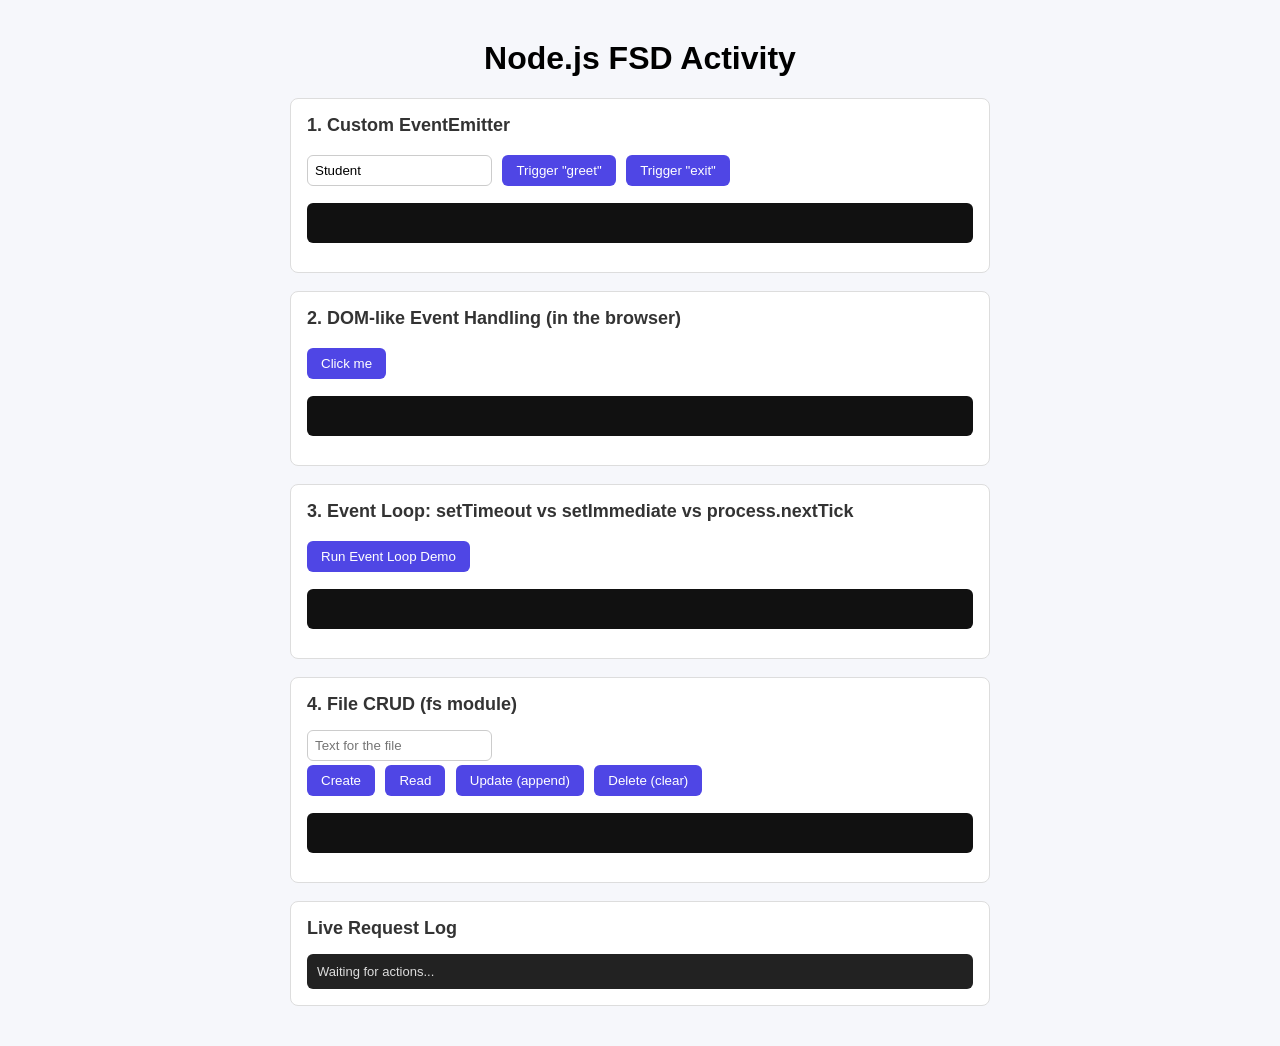
<file: index.html>
<!DOCTYPE html>
<html lang="en">

<head>
    <meta charset="UTF-8">
    <title>Node.js FSD Activity</title>

    <style>
        body {
            font-family: Arial, sans-serif;
            max-width: 700px;
            margin: 40px auto;
            padding: 0 20px;
            background: #f6f7fb;
        }

        h1 {
            text-align: center;
        }

        section {
            background: #fff;
            border: 1px solid #ddd;
            border-radius: 8px;
            padding: 16px;
            margin-bottom: 18px;
        }

        h2 {
            margin-top: 0;
            font-size: 18px;
            color: #333;
        }

        button {
            margin: 4px 6px 4px 0;
            padding: 8px 14px;
            border: none;
            border-radius: 6px;
            background: #4f46e5;
            color: #fff;
            cursor: pointer;
        }

        button:hover {
            background: #4338ca;
        }

        input {
            padding: 7px;
            border: 1px solid #ccc;
            border-radius: 6px;
            margin-right: 6px;
        }

        pre {
            background: #111;
            color: #7fffa0;
            padding: 10px;
            border-radius: 6px;
            overflow-x: auto;
            min-height: 20px;
        }

        #log {
            background: #222;
            color: #ddd;
            font-size: 13px;
            padding: 10px;
            border-radius: 6px;
            max-height: 150px;
            overflow-y: auto;
        }
    </style>
</head>

<body>

    <h1>Node.js FSD Activity</h1>

    <!-- 1. EventEmitter demo -->
    <section>
        <h2>1. Custom EventEmitter</h2>

        <input id="nameInput" placeholder="Your name" value="Student">

        <button onclick="callGreet()">
            Trigger "greet"
        </button>

        <button onclick="callExit()">
            Trigger "exit"
        </button>

        <pre id="emitterOutput"></pre>
    </section>


    <!-- 2. DOM-like event handling -->
    <section>
        <h2>2. DOM-like Event Handling (in the browser)</h2>

        <button id="domBtn">
            Click me
        </button>

        <pre id="domOutput"></pre>
    </section>


    <!-- 3. Event loop visualization -->
    <section>
        <h2>
            3. Event Loop:
            setTimeout vs setImmediate vs process.nextTick
        </h2>

        <button onclick="runEventLoop()">
            Run Event Loop Demo
        </button>

        <pre id="eventLoopOutput"></pre>
    </section>


    <!-- 4. fs CRUD -->
    <section>
        <h2>4. File CRUD (fs module)</h2>

        <input
            id="fileText"
            placeholder="Text for the file"
        >

        <br>

        <button onclick="createFile()">
            Create
        </button>

        <button onclick="readFile()">
            Read
        </button>

        <button onclick="updateFile()">
            Update (append)
        </button>

        <button onclick="deleteFile()">
            Delete (clear)
        </button>

        <pre id="fileOutput"></pre>
    </section>


    <!-- 5. HTTP server response information -->
    <section>
        <h2>Live Request Log</h2>

        <div id="log">
            Waiting for actions...
        </div>
    </section>

    <script>

        // -----------------------------------------
        // Live Request Log
        // -----------------------------------------

        const logBox = document.getElementById('log');

        function log(msg) {

            const time = new Date().toLocaleTimeString();

            logBox.innerHTML =
                `[${time}] ${msg}<br>` +
                logBox.innerHTML;
        }


        // -----------------------------------------
        // 1. EventEmitter
        // -----------------------------------------

        async function callGreet() {

            const name =
                document.getElementById('nameInput').value ||
                'Guest';

            const res =
                await fetch(
                    `/greet?name=${encodeURIComponent(name)}`
                );

            const data =
                await res.json();

            document.getElementById(
                'emitterOutput'
            ).textContent =
                JSON.stringify(data, null, 2);

            log(
                `GET /greet -> status ${res.status}`
            );
        }


        async function callExit() {

            const res =
                await fetch('/exit');

            const data =
                await res.json();

            document.getElementById(
                'emitterOutput'
            ).textContent =
                JSON.stringify(data, null, 2);

            log(
                `GET /exit -> status ${res.status}`
            );
        }


        // -----------------------------------------
        // 2. DOM-like Custom Events
        // -----------------------------------------

        const domBtn =
            document.getElementById('domBtn');

        const domOutput =
            document.getElementById('domOutput');


        // Standard DOM event listener

        domBtn.addEventListener(
            'click',
            () => {

                domOutput.textContent =
                    'Native "click" event caught by addEventListener!';


                // Dispatch our own CustomEvent

                const myEvent =
                    new CustomEvent(
                        'studentClicked',
                        {
                            detail: {
                                time: Date.now()
                            }
                        }
                    );

                domBtn.dispatchEvent(myEvent);
            }
        );


        // Listening for our custom event

        domBtn.addEventListener(
            'studentClicked',
            (e) => {

                domOutput.textContent +=
                    `\nCustom event "studentClicked" fired at ${e.detail.time}`;
            }
        );


        // -----------------------------------------
        // 3. Event Loop Demo
        // -----------------------------------------

        async function runEventLoop() {

            document.getElementById(
                'eventLoopOutput'
            ).textContent = 'Running...';


            const res =
                await fetch('/eventloop');


            const data =
                await res.json();


            document.getElementById(
                'eventLoopOutput'
            ).textContent =
                data.order.join('\n');


            log(
                `GET /eventloop -> status ${res.status}`
            );
        }


        // -----------------------------------------
        // 4. File CRUD
        // -----------------------------------------

        // CREATE

        async function createFile() {

            const text =
                document.getElementById(
                    'fileText'
                ).value;


            const res =
                await fetch(
                    '/create',
                    {
                        method: 'POST',

                        headers: {
                            'Content-Type':
                                'application/json'
                        },

                        body: JSON.stringify({
                            text: text
                        })
                    }
                );


            const data =
                await res.json();


            document.getElementById(
                'fileOutput'
            ).textContent =
                JSON.stringify(data, null, 2);


            log(
                `POST /create -> status ${res.status}`
            );
        }


        // READ

        async function readFile() {

            const res =
                await fetch('/read');


            const data =
                await res.json();


            document.getElementById(
                'fileOutput'
            ).textContent =
                JSON.stringify(data, null, 2);


            log(
                `GET /read -> status ${res.status}`
            );
        }


        // UPDATE

        async function updateFile() {

            const text =
                document.getElementById(
                    'fileText'
                ).value;


            const res =
                await fetch(
                    '/update',
                    {
                        method: 'PUT',

                        headers: {
                            'Content-Type':
                                'application/json'
                        },

                        body: JSON.stringify({
                            text: text
                        })
                    }
                );


            const data =
                await res.json();


            document.getElementById(
                'fileOutput'
            ).textContent =
                JSON.stringify(data, null, 2);


            log(
                `PUT /update -> status ${res.status}`
            );
        }


        // DELETE

        async function deleteFile() {

            const res =
                await fetch(
                    '/delete',
                    {
                        method: 'DELETE'
                    }
                );


            const data =
                await res.json();


            document.getElementById(
                'fileOutput'
            ).textContent =
                JSON.stringify(data, null, 2);


            log(
                `DELETE /delete -> status ${res.status}`
            );
        }

    </script>

</body>

</html>
</file>
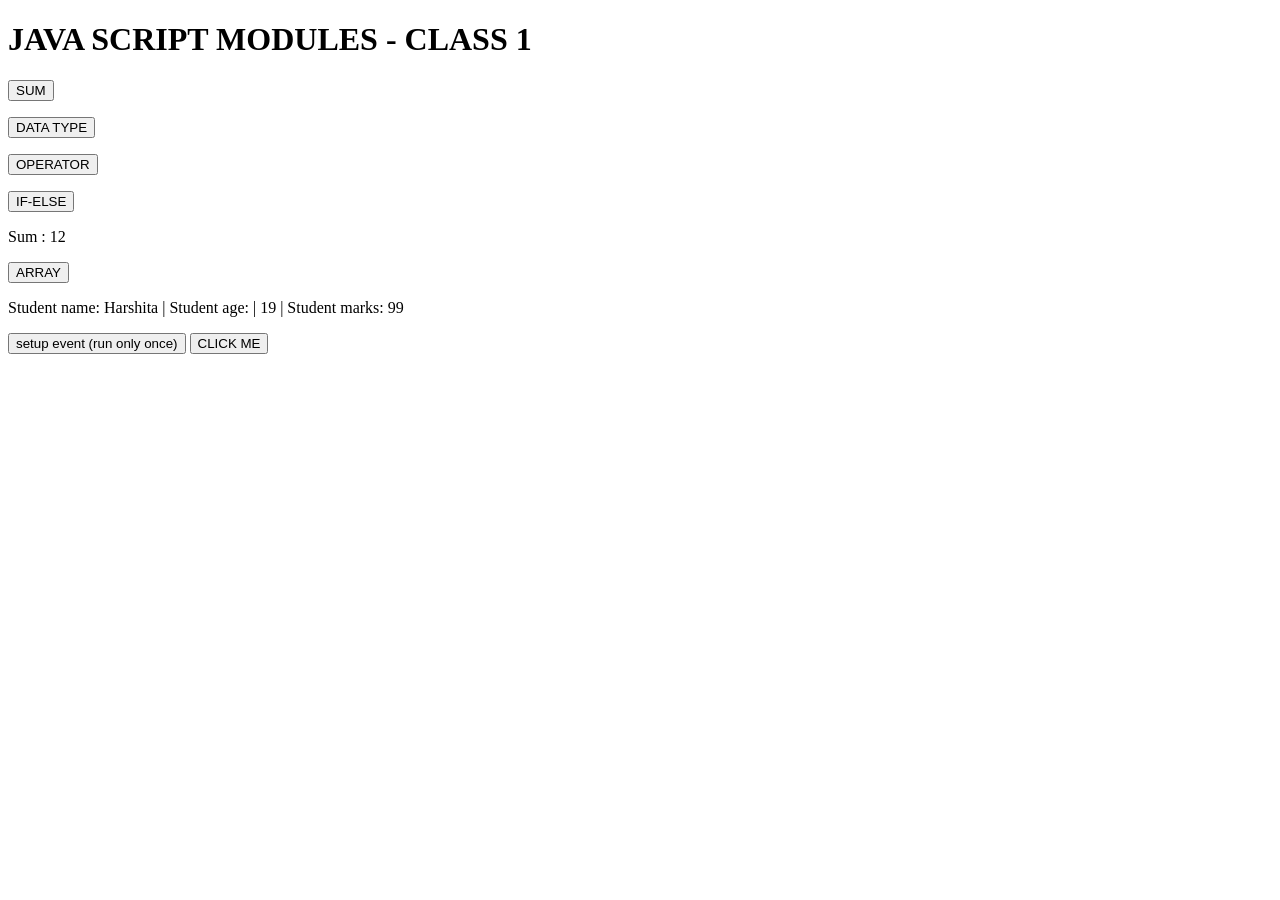
<file: jsRevclass1.html>
<!DOCTYPE html>
<html lang="en">
<head>
    <meta charset="UTF-8">
    <meta name="viewport" content="width=device-width, initial-scale=1.0">
    <title>Javascript Revision class 1</title>
</head>
<body>
    <h1>JAVA SCRIPT MODULES - CLASS 1</h1>
    <button onclick="runCode()">SUM</button>
    <p id="result"></p>
    <button onclick="runCode2()">DATA TYPE </button>
    <p id="result2"></p>
    <button onclick="operator()">OPERATOR</button>
    <p id="result3"></p>
    <button onclick="ifelse()">IF-ELSE</button>
    <p id="result4"></p>

    <p id="result5"></p>
    <button onclick="array()">ARRAY</button>
    <p id="result6"></p>

    <p id="result7"></p>
    <button onclick="setupevent()">setup event (run only once)</button>
    <button id="result8">CLICK ME</button>

    <script>
        //SUM
        function runCode(){
            let number1 = 10;
            let number2 = 30;
            let sum = number1+ number2;
            document.getElementById("result").innerText="sum: " + sum;
        }

        //DATA TYPE
        function runCode2(){
            let age = 19;
            let name = "Harshita";
            let isStudent = true;
            document.getElementById("result2").innerText="age type: " + typeof(age) +" | " + "name type: "+ typeof(name) +" | "+ "isStudent type: " + typeof(isStudent);
        }
        //OPERATOR
        function operator(){
            
        }

        //IF-ELSE
        function ifelse(){
            let marks = 72;
            if(marks >= 90){
                document.getElementById("result4").innerText="A";
            }else if(marks<90 && marks>=70){
                document.getElementById("result4").innerText="B";
            }else{
                document.getElementById("result4").innerText="F";
            }
        }

        //CALLING OF FUNCTION BY PASSING PARAMETER
        function parameter(x,y){
            return x+y;
        }
        let sum = parameter(4,8);
        document.getElementById("result5").innerText="Sum : "+ sum;

        //ARRAY 
        function array(){
            let students = ["harshita", "aakriti", "anjali"];
            let first = students[0];
            let total = students.length;
            students.push("avijit");
            document.getElementById("result6").innerText="first element: "+first +" | " + "total length: " + total +" | " + "after add: " + students;
        }

        //OBJECT
        let student = {
            name: "Harshita",
            age: 19,
            marks: 99
        };
        document.getElementById("result7").innerText="Student name: "+ student.name + " | " + "Student age: "+" | "+ student.age + " | "+ "Student marks: "+ student.marks;

        //EVENTS EXAMPLE
        function setupevent(){
            document.getElementById("result8").addEventListener("click",function(){
                alert("You clicked the button!");
            });
        }
    </script>
</body>
</html>
</file>
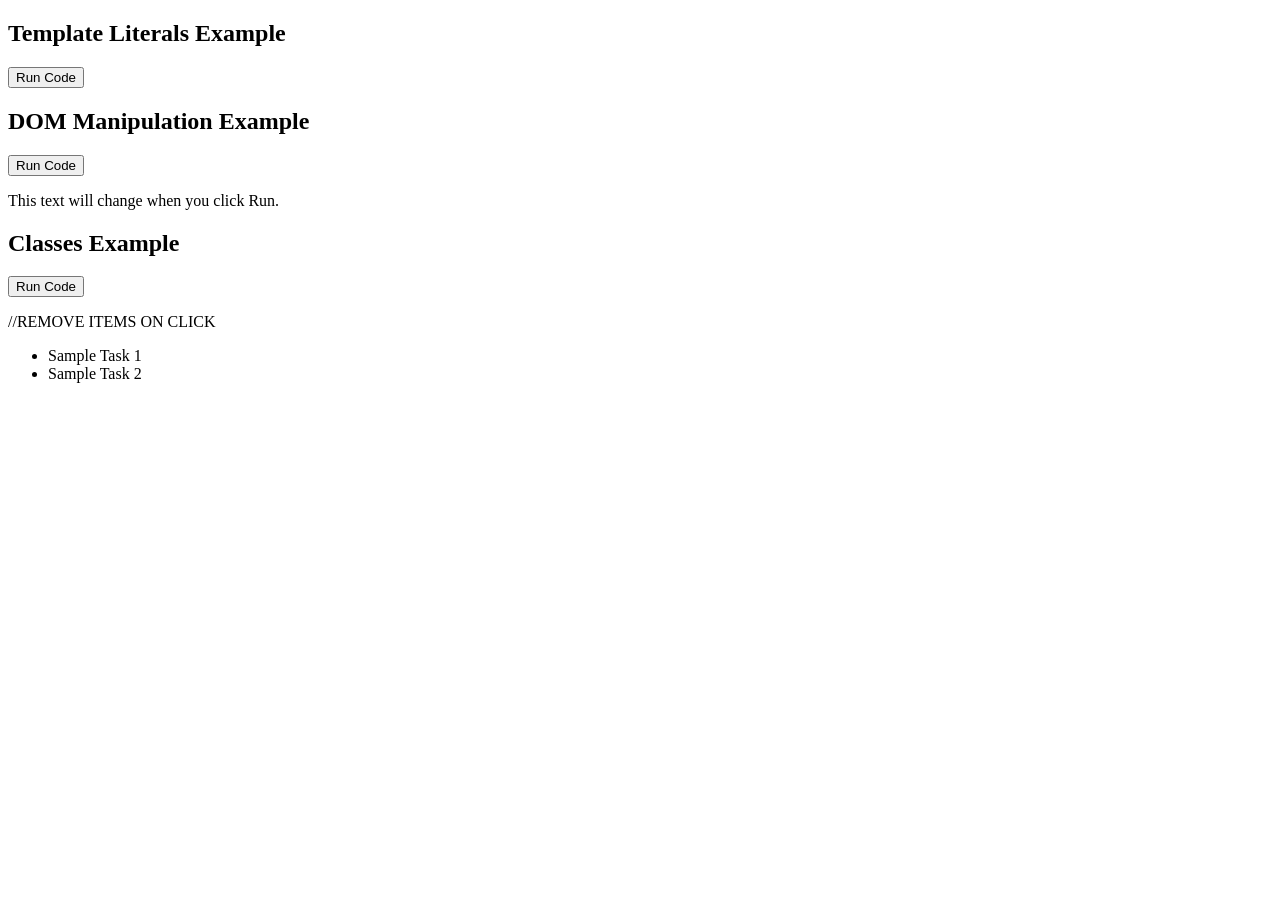
<file: jsrevclass2.html>
<!DOCTYPE html>
<html lang="en">
<head>
    <meta charset="UTF-8">
    <meta name="viewport" content="width=device-width, initial-scale=1.0">
    <title>JavaScript revsion class 2</title>
</head>
<body>
    <h2>Template Literals Example</h2>    
    <button onclick="runCode8()">Run Code</button>    
    <p id="result8"></p>    
    <h2>DOM Manipulation Example</h2> 
    <button onclick="runCode9()">Run Code</button> 
    <p id="demoText">This text will change when you click Run.</p> 
    <h2>Classes Example</h2>
    <button onclick="runCode10()">Run Code</button>
    <p id="result10"></p>

    //REMOVE ITEMS ON CLICK
    <ul id="taskList">
        <li>Sample Task 1</li>
        <li>Sample Task 2</li>
    </ul>

    <script> 
        /*
        <h1>JAVA SCRIPT MODULES - CLASS 2</h1>

        //Literal Examples    
        function runCode8() {        
            let name = "Riya";       
            let marks = 88;        
            // old way: "Name: " + name + ", Marks: " + marks       
            // new way: use backticks ` ` and ${ } to insert variables directly       
            let message = `Name: ${name}, Marks: ${marks}`;        
            //showing result on the page       
            document.getElementById("result8").innerText = message;     
        }   

        //Dom Manipulation
        function runCode9() { 
            // document.getElementById finds an element on the page by its id       
            // innerText changes the text shown 
            document.getElementById("demoText").innerText = "Hello! JavaScript changed this text."; 
            // style.color changes the text color
            document.getElementById("demoText").style.color = "green";     
        } 

        //classes
        function runCode10() { 
            class Student {
                constructor(name, marks) {
                    this.name = name;           
                    this.marks = marks;         
                } 
                showResult() { 
                    return this.name + " scored " + this.marks; 
                }
            }
            let student1 = new Student("Karan", 78); 
            document.getElementById("result10").innerText = student1.showResult();     
        }
        */
        document.getElementById("taskList").addEventListener("click", (e) => {
            if (e.target.tagName === "LI") {
                e.target.remove();
            }
        });
    </script> 
</body>
</html>
</file>
